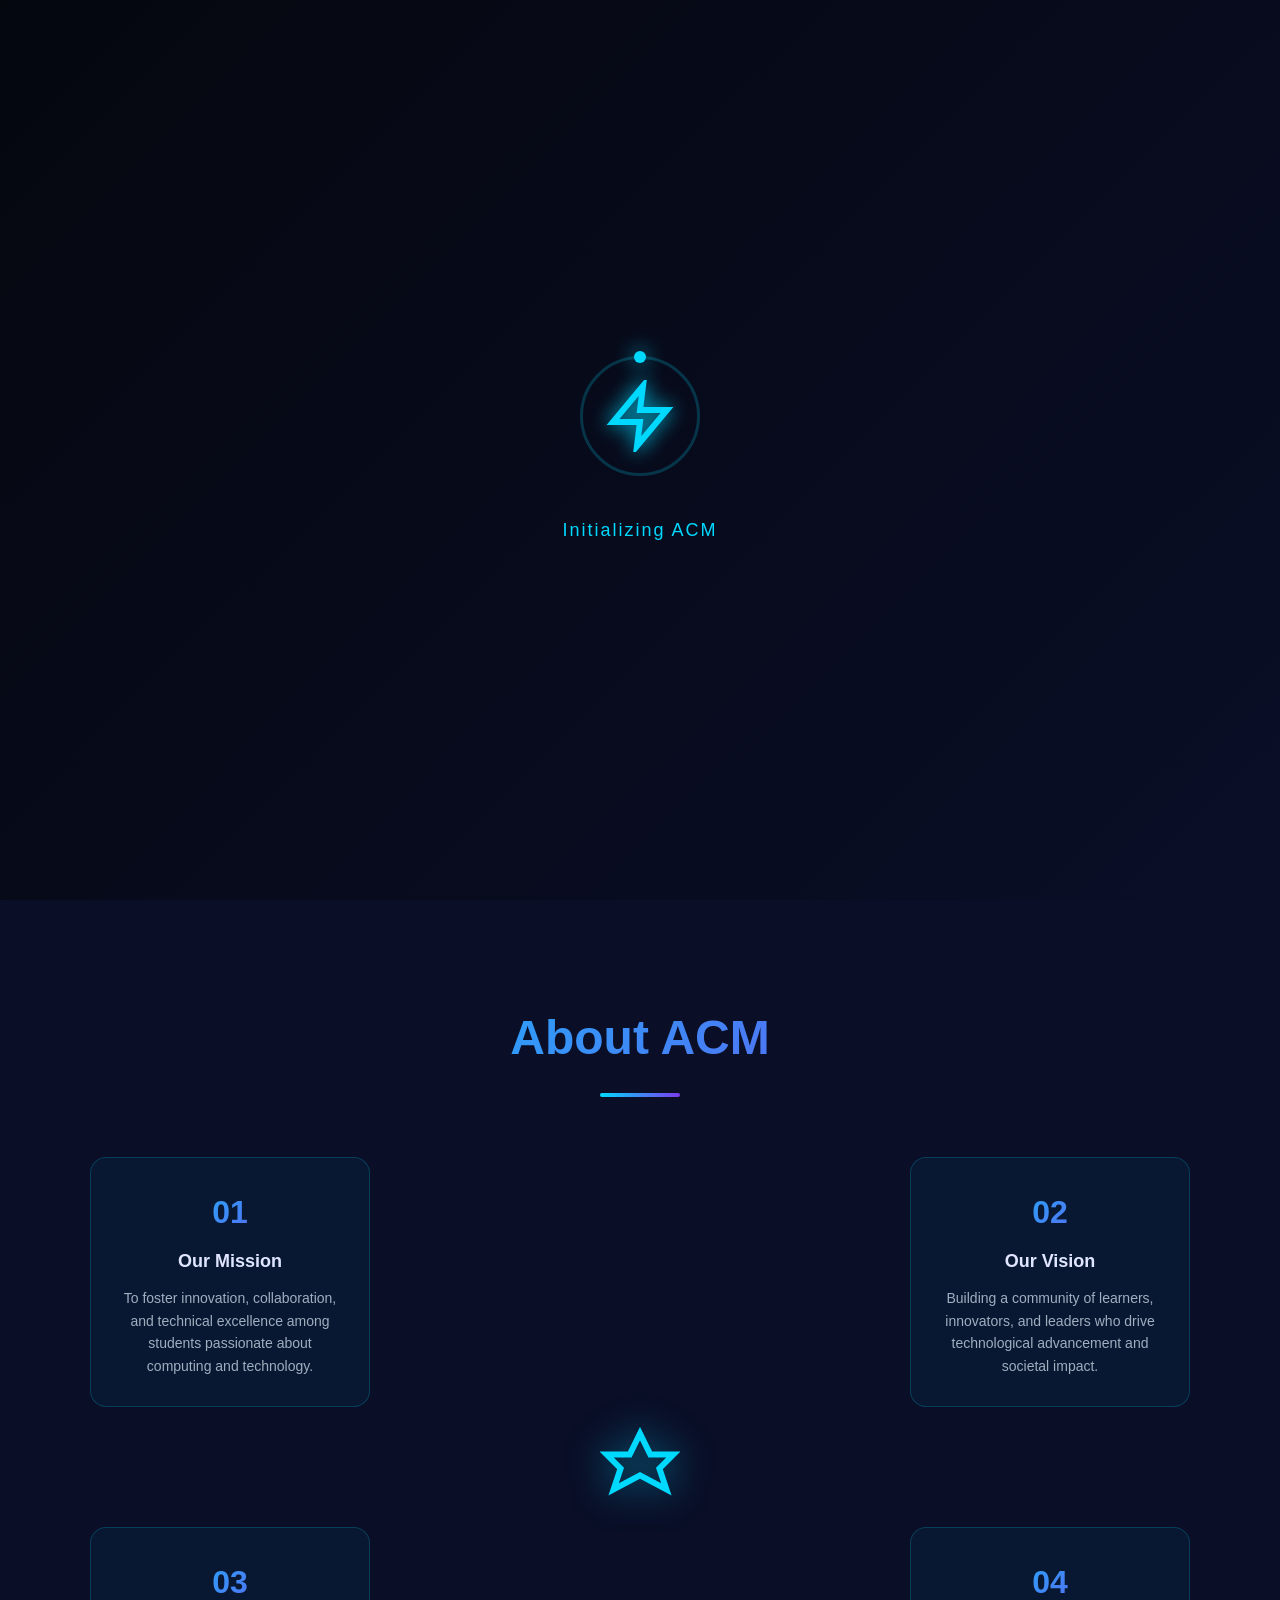
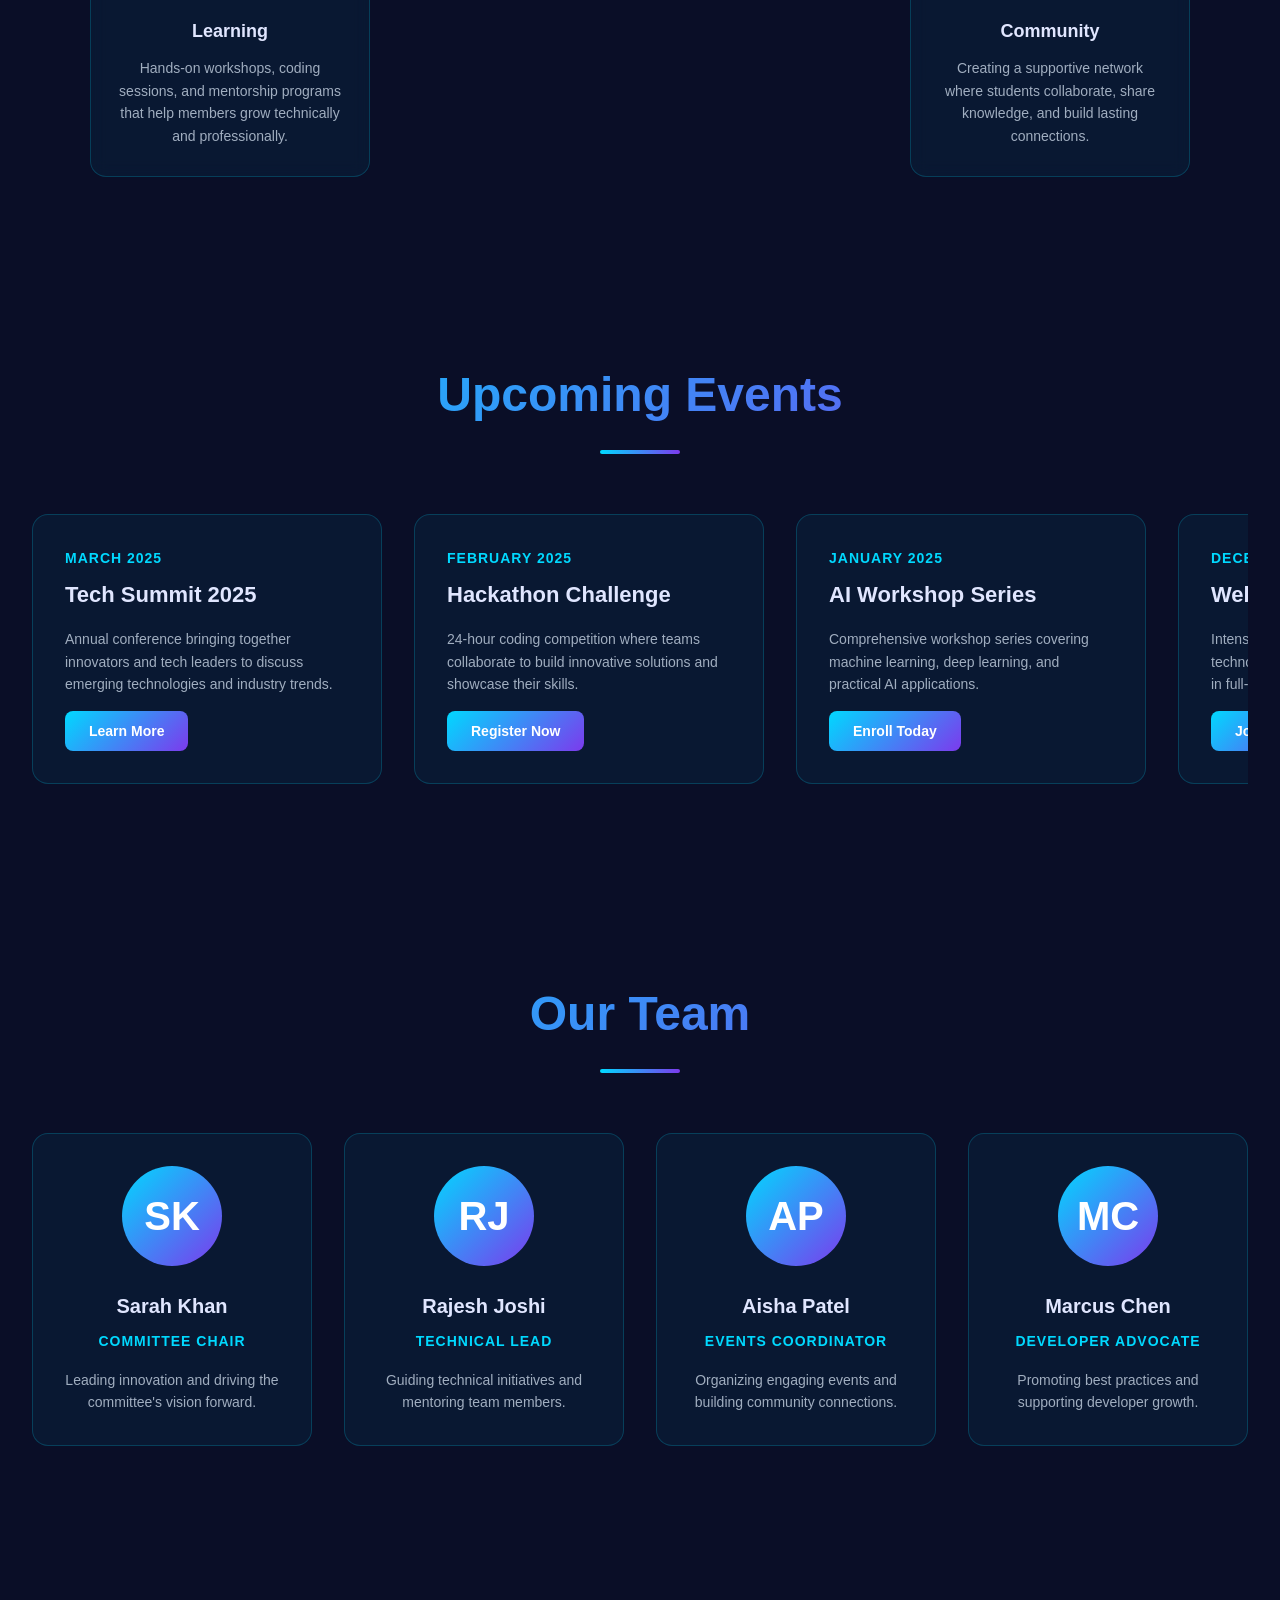
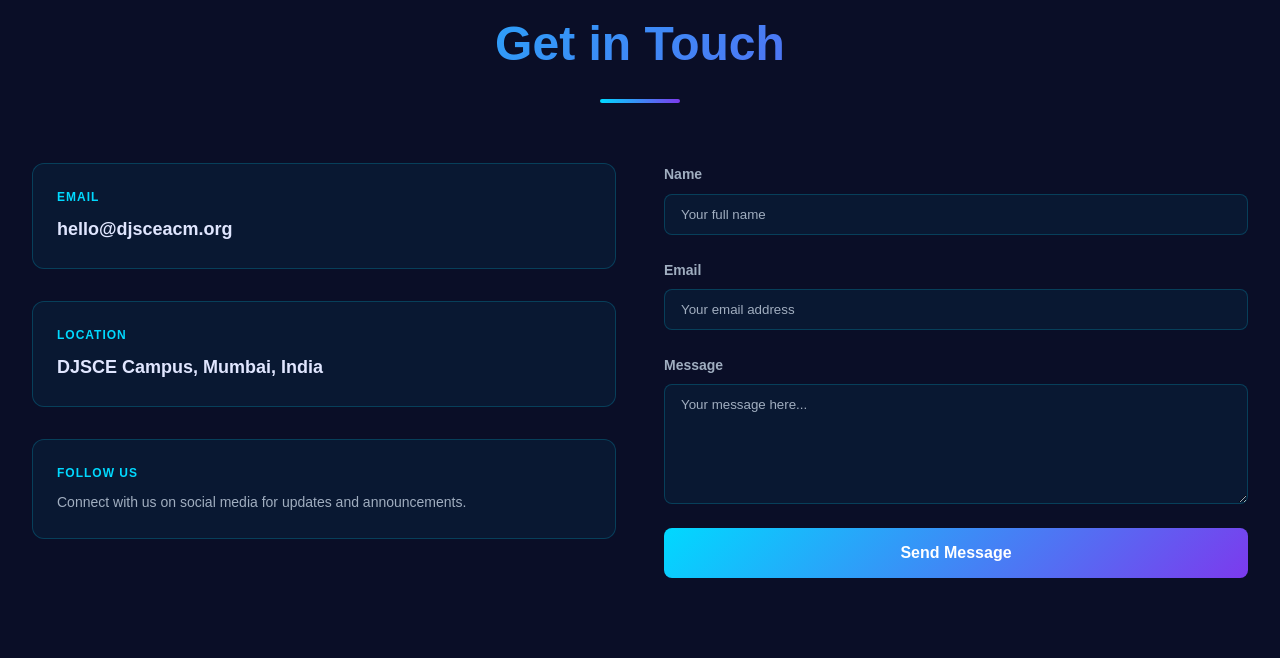
<file: index.html>
<!DOCTYPE html>
<html lang="en">
<head>
  <meta charset="UTF-8">
  <meta name="viewport" content="width=device-width, initial-scale=1.0">
  <title>ACM DJSCE Committee</title>
  <link rel="stylesheet" href="style.css">
  <script src="script.js"></script>
</head>
<body class="loading">
  <div class="scroll-progress"></div>

  <!-- Loading Screen -->
  <div id="loadingScreen" class="loading-screen">
    <div class="bolt-loader">
      <div class="bolt-ring"></div>
      <svg class="bolt-icon" viewBox="0 0 24 24" fill="none" stroke="currentColor" stroke-width="2">
        <polygon points="13 2 3 14 12 14 11 22 21 10 12 10 13 2"></polygon>
      </svg>
    </div>
    <p class="loading-text">Initializing ACM</p>
  </div>

  <!-- Navigation -->
  <nav class="navbar">
    <div class="nav-container">
      <div class="logo">
        <span class="logo-text">ACM</span>
        <span class="logo-sub">DJSCE</span>
      </div>
      <ul class="nav-links">
        <li><a href="#home" class="nav-link">Home</a></li>
        <li><a href="#about" class="nav-link">About</a></li>
        <li><a href="#events" class="nav-link">Events</a></li>
        <li><a href="#team" class="nav-link">Team</a></li>
        <li><a href="#contact" class="nav-link">Contact</a></li>
      </ul>
      <div class="hamburger">
        <span></span>
        <span></span>
        <span></span>
      </div>
    </div>
  </nav>

<!-- Hero Section -->
<section id="home" class="hero">
  <!-- Full background grid -->
  <div class="hero-grid"></div>
  <div class="hero-overlay"></div>

  <!-- Optional glowing orb -->
  <div class="floating-element">
    <div class="element-core"></div>
  </div>

  <div class="hero-content">
    <div class="hero-text fade-in-down">
      <h1 class="hero-title">
        <span class="title-word">DJSCE</span>
        <span class="title-word">ACM</span>
        <span class="title-word">Committee</span>
      </h1>
      <p class="hero-subtitle">Where Innovation Meets Excellence</p>
    </div>

    <!-- You can leave the right side empty or put something else -->
    <div class="hero-visual"></div>
  </div>

  <div class="scroll-indicator">
    <div class="scroll-dot"></div>
  </div>
</section>
 <!-- About Section -->
<section id="about" class="about">
  <div class="section-container">
    <div class="section-header">
      <h2 class="section-title reveal-text">About ACM</h2>
      <div class="title-underline"></div>
    </div>

    <div class="about-orbit">
      <!-- Center Rotating Star -->
      <div class="center-star">
        <svg viewBox="0 0 24 24" fill="none" stroke="currentColor" stroke-width="1.8">
          <path d="M12 2L15.09 8.26H22L17.82 12.44L19.91 18.7L12 14.52L4.09 18.7L6.18 12.44L2 8.26H8.91L12 2Z"></path>
        </svg>
      </div>

      <!-- 4 Objectives around the star -->
      <div class="orbit-card card-1 fade-in-up">
        <div class="card-number">01</div>
        <h3>Our Mission</h3>
        <p>To foster innovation, collaboration, and technical excellence among students passionate about computing and technology.</p>
      </div>

      <div class="orbit-card card-2 fade-in-up">
        <div class="card-number">02</div>
        <h3>Our Vision</h3>
        <p>Building a community of learners, innovators, and leaders who drive technological advancement and societal impact.</p>
      </div>

      <div class="orbit-card card-3 fade-in-up">
        <div class="card-number">03</div>
        <h3>Learning</h3>
        <p>Hands-on workshops, coding sessions, and mentorship programs that help members grow technically and professionally.</p>
      </div>

      <div class="orbit-card card-4 fade-in-up">
        <div class="card-number">04</div>
        <h3>Community</h3>
        <p>Creating a supportive network where students collaborate, share knowledge, and build lasting connections.</p>
      </div>
    </div>
  </div>
</section>
  <!-- Events Section -->
  <section id="events" class="events">
    <div class="section-container">
      <div class="section-header">
        <h2 class="section-title reveal-text">Upcoming Events</h2>
        <div class="title-underline"></div>
      </div>
      <div class="events-slider">
        <div class="event-card fade-in-up">
          <div class="event-date">March 2025</div>
          <h3 class="event-title">Tech Summit 2025</h3>
          <p class="event-description">Annual conference bringing together innovators and tech leaders to discuss emerging technologies and industry trends.</p>
          <button class="event-btn">Learn More</button>
        </div>
        <div class="event-card fade-in-up">
          <div class="event-date">February 2025</div>
          <h3 class="event-title">Hackathon Challenge</h3>
          <p class="event-description">24-hour coding competition where teams collaborate to build innovative solutions and showcase their skills.</p>
          <button class="event-btn">Register Now</button>
        </div>
        <div class="event-card fade-in-up">
          <div class="event-date">January 2025</div>
          <h3 class="event-title">AI Workshop Series</h3>
          <p class="event-description">Comprehensive workshop series covering machine learning, deep learning, and practical AI applications.</p>
          <button class="event-btn">Enroll Today</button>
        </div>
        <div class="event-card fade-in-up">
          <div class="event-date">December 2024</div>
          <h3 class="event-title">Web Dev Bootcamp</h3>
          <p class="event-description">Intensive bootcamp covering modern web technologies, frameworks, and best practices in full-stack development.</p>
          <button class="event-btn">Join Now</button>
        </div>
      </div>
    </div>
  </section>

  <!-- Team Section -->
  <section id="team" class="team">
    <div class="section-container">
      <div class="section-header">
        <h2 class="section-title reveal-text">Our Team</h2>
        <div class="title-underline"></div>
      </div>
      <div class="team-grid">
        <div class="team-member fade-in-up">
          <div class="member-avatar">SK</div>
          <h3 class="member-name">Sarah Khan</h3>
          <p class="member-role">Committee Chair</p>
          <p style="color: var(--text-secondary); font-size: 14px;">Leading innovation and driving the committee's vision forward.</p>
        </div>
        <div class="team-member fade-in-up">
          <div class="member-avatar">RJ</div>
          <h3 class="member-name">Rajesh Joshi</h3>
          <p class="member-role">Technical Lead</p>
          <p style="color: var(--text-secondary); font-size: 14px;">Guiding technical initiatives and mentoring team members.</p>
        </div>
        <div class="team-member fade-in-up">
          <div class="member-avatar">AP</div>
          <h3 class="member-name">Aisha Patel</h3>
          <p class="member-role">Events Coordinator</p>
          <p style="color: var(--text-secondary); font-size: 14px;">Organizing engaging events and building community connections.</p>
        </div>
        <div class="team-member fade-in-up">
          <div class="member-avatar">MC</div>
          <h3 class="member-name">Marcus Chen</h3>
          <p class="member-role">Developer Advocate</p>
          <p style="color: var(--text-secondary); font-size: 14px;">Promoting best practices and supporting developer growth.</p>
        </div>
      </div>
    </div>
  </section>

  <!-- Contact Section -->
  <section id="contact" class="contact">
    <div class="section-container">
      <div class="section-header">
        <h2 class="section-title reveal-text">Get in Touch</h2>
        <div class="title-underline"></div>
      </div>
      <div class="contact-content">
        <div class="contact-info">
          <div class="contact-card fade-in-left">
            <p class="contact-label">Email</p>
            <p class="contact-value">hello@djsceacm.org</p>
          </div>
          <div class="contact-card fade-in-left">
            <p class="contact-label">Location</p>
            <p class="contact-value">DJSCE Campus, Mumbai, India</p>
          </div>
          <div class="contact-card fade-in-left">
            <p class="contact-label">Follow Us</p>
            <p style="color: var(--text-secondary); font-size: 14px; margin-top: 0.5rem;">Connect with us on social media for updates and announcements.</p>
          </div>
        </div>
        <form class="contact-form fade-in-right" onsubmit="event.preventDefault();">
          <div class="form-group">
            <label for="name">Name</label>
            <input type="text" id="name" placeholder="Your full name">
          </div>
          <div class="form-group">
            <label for="email">Email</label>
            <input type="email" id="email" placeholder="Your email address">
          </div>
          <div class="form-group">
            <label for="message">Message</label>
            <textarea id="message" placeholder="Your message here..."></textarea>
          </div>
          <button type="submit" class="submit-btn">Send Message</button>
        </form>
      </div>
    </div>
  </section>
</body>
</html>
</file>
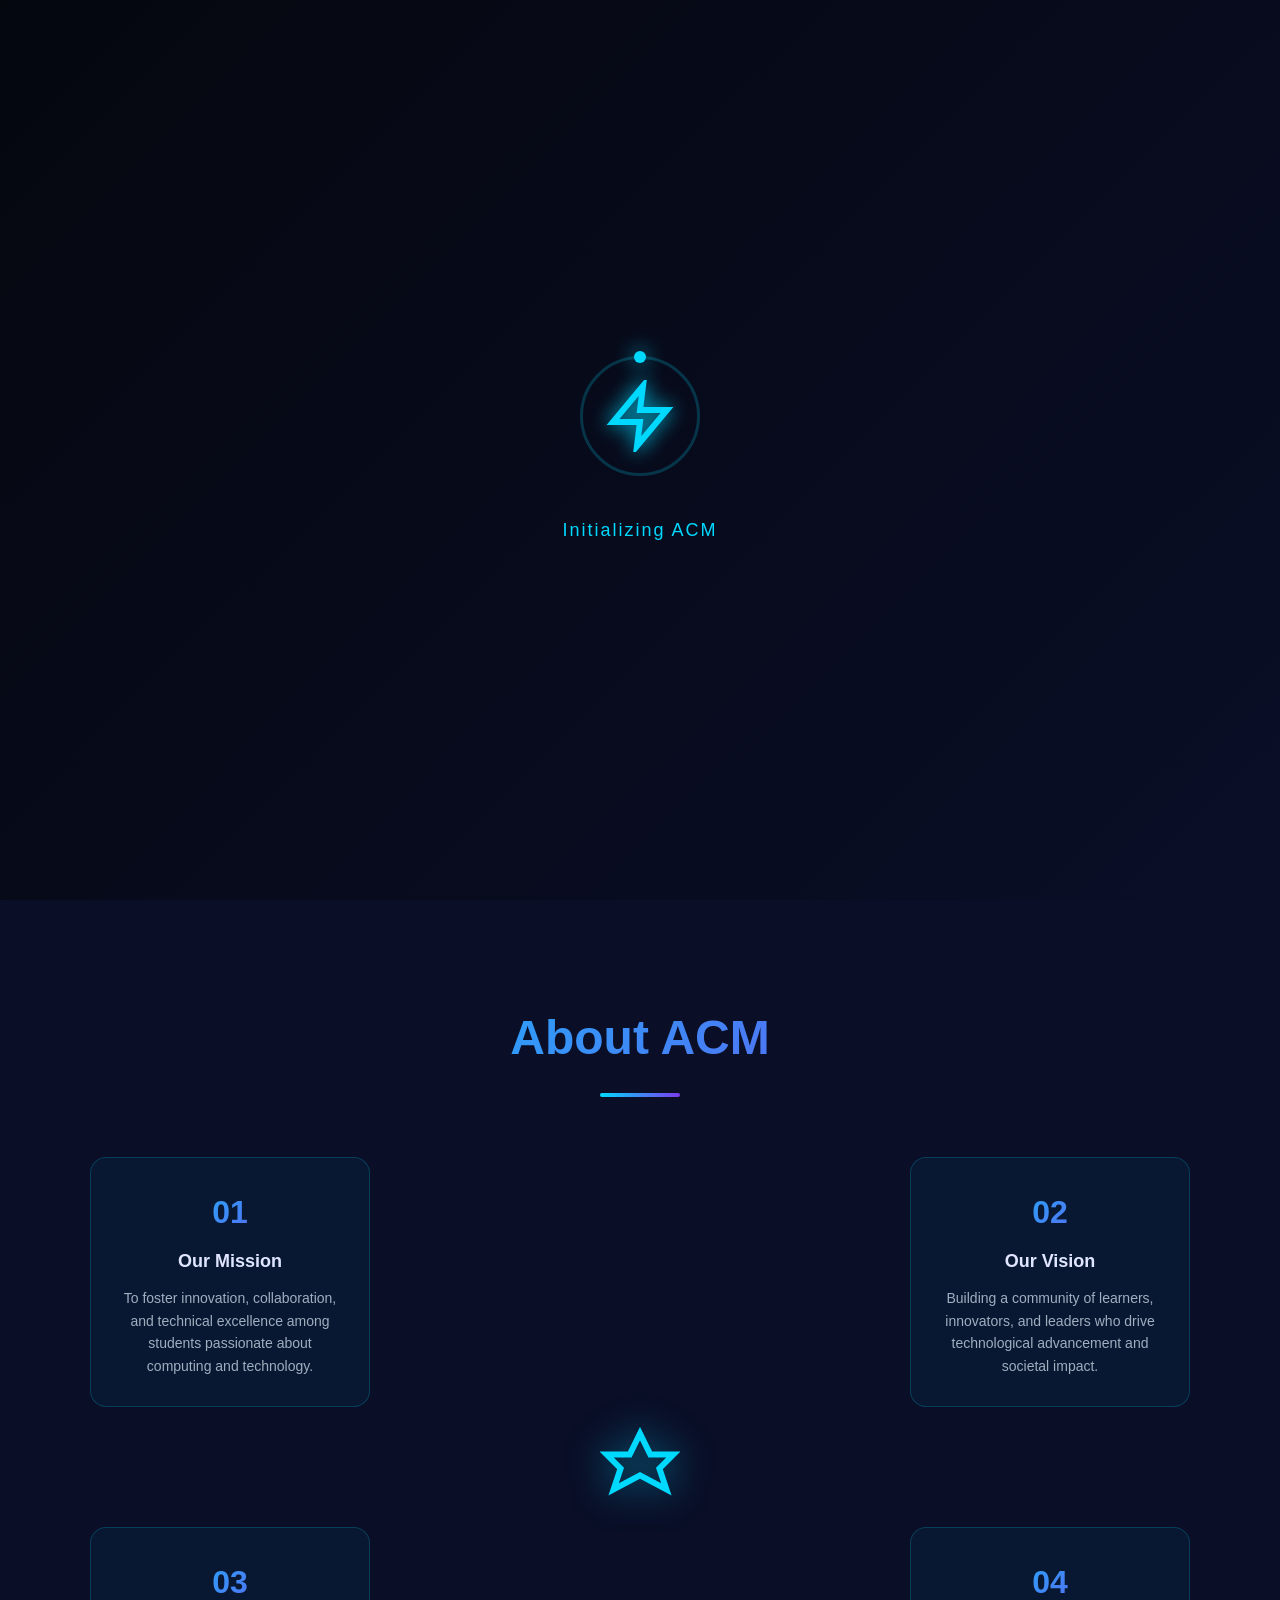
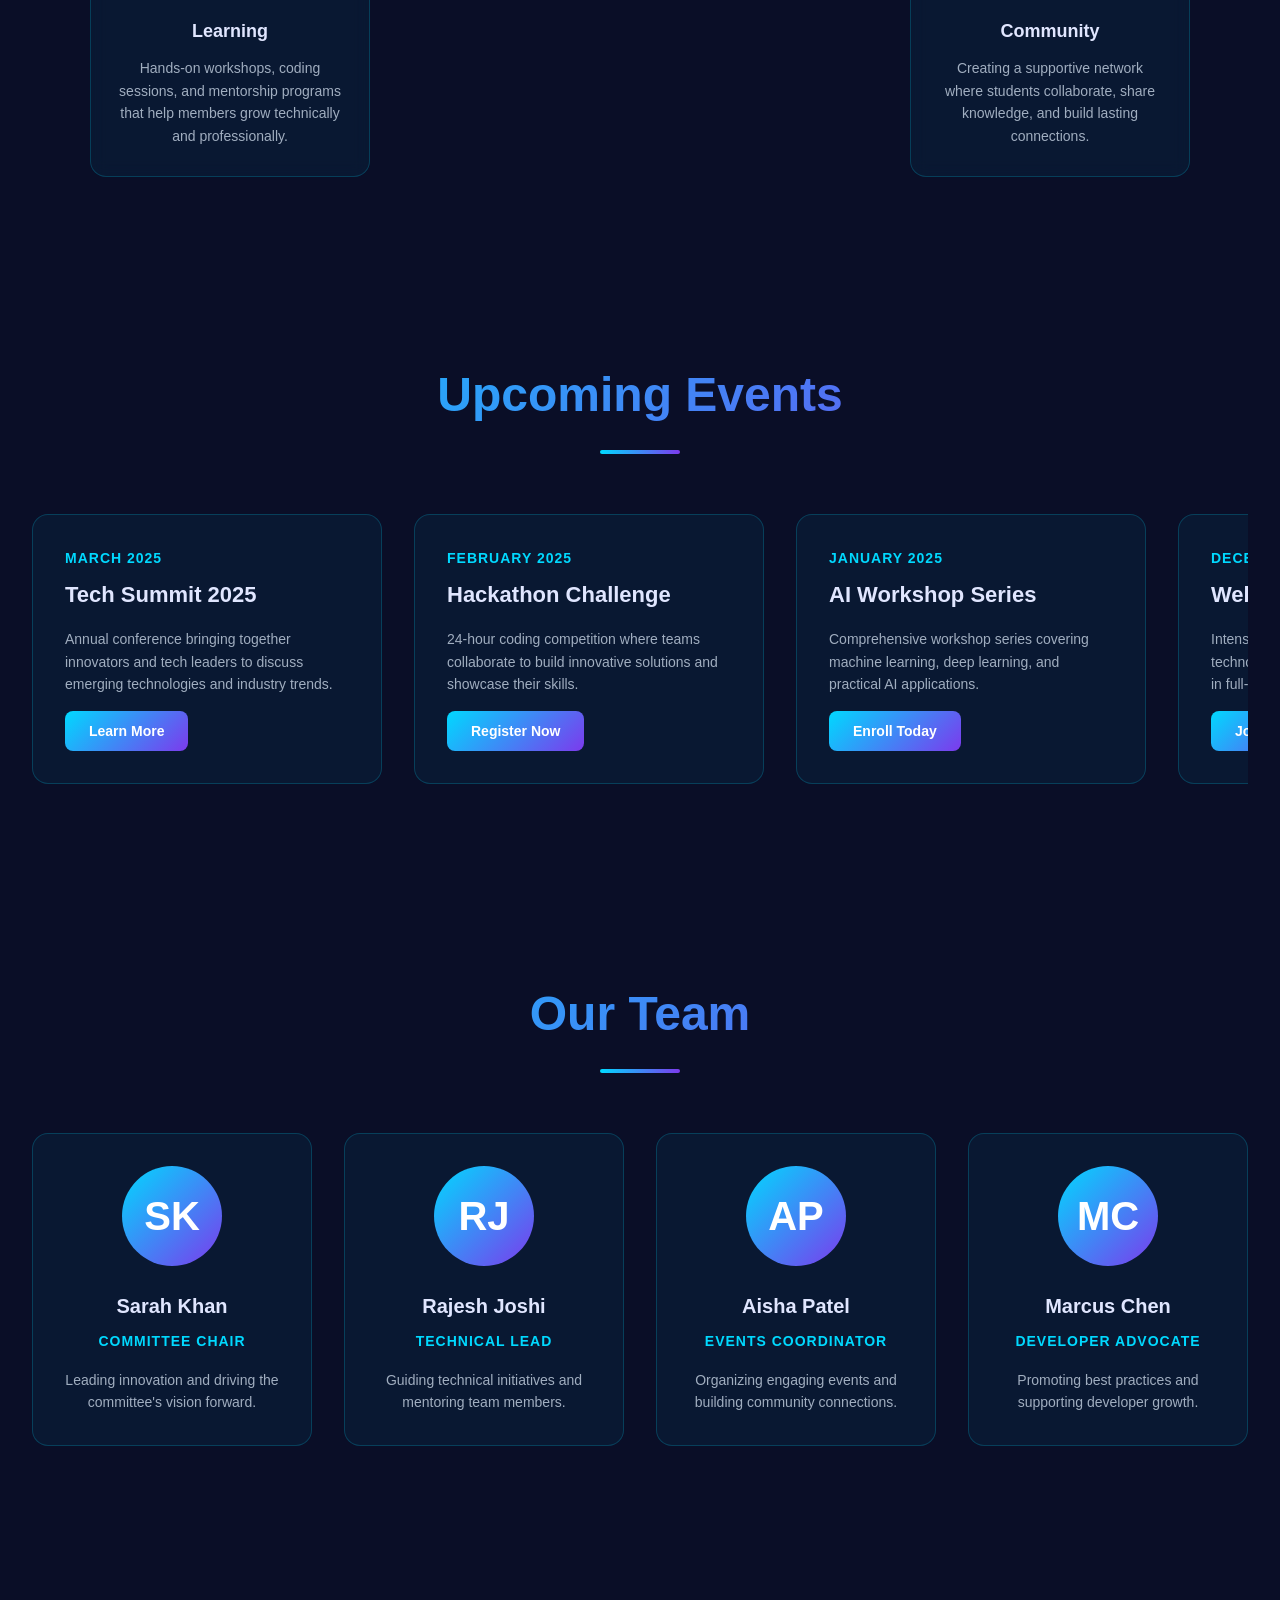
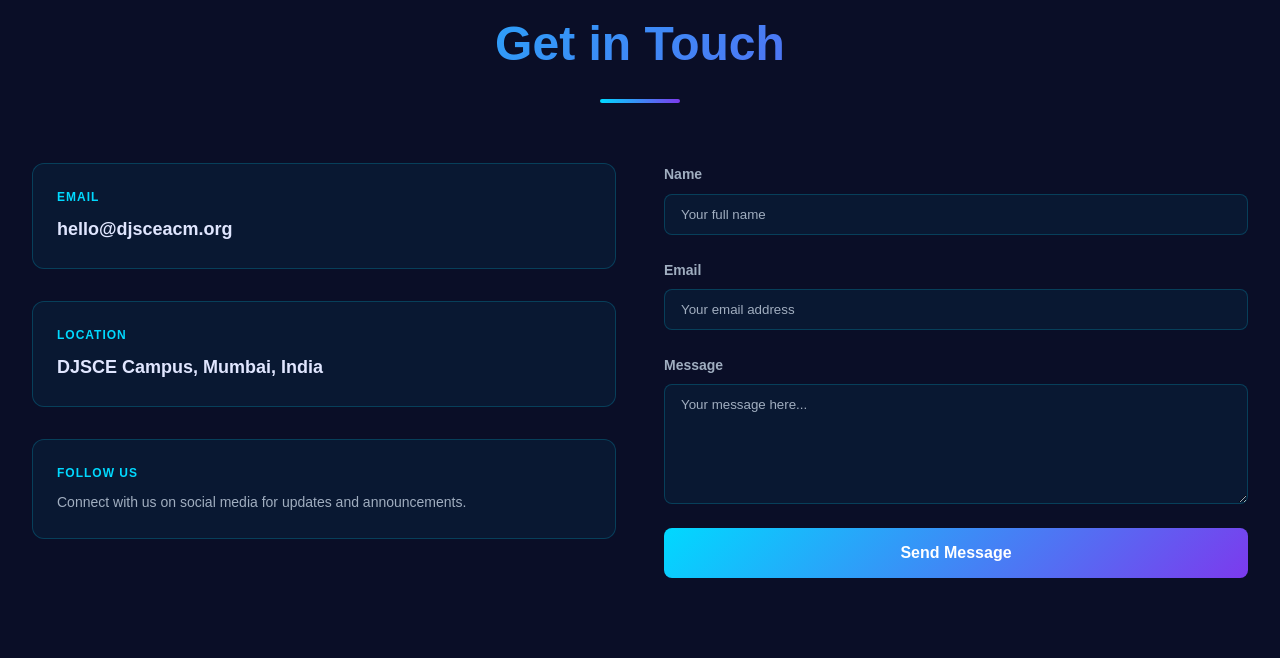
<file: acm.html>
<!DOCTYPE html>
<html lang="en">
<head>
  <meta charset="UTF-8">
  <meta name="viewport" content="width=device-width, initial-scale=1.0">
  <title>ACM DJSCE Committee</title>
  <link rel="stylesheet" href="style.css">
  <script src="script.js"></script>
</head>
<body class="loading">
  <div class="scroll-progress"></div>

  <!-- Loading Screen -->
  <div id="loadingScreen" class="loading-screen">
    <div class="bolt-loader">
      <div class="bolt-ring"></div>
      <svg class="bolt-icon" viewBox="0 0 24 24" fill="none" stroke="currentColor" stroke-width="2">
        <polygon points="13 2 3 14 12 14 11 22 21 10 12 10 13 2"></polygon>
      </svg>
    </div>
    <p class="loading-text">Initializing ACM</p>
  </div>

  <!-- Navigation -->
  <nav class="navbar">
    <div class="nav-container">
      <div class="logo">
        <span class="logo-text">ACM</span>
        <span class="logo-sub">DJSCE</span>
      </div>
      <ul class="nav-links">
        <li><a href="#home" class="nav-link">Home</a></li>
        <li><a href="#about" class="nav-link">About</a></li>
        <li><a href="#events" class="nav-link">Events</a></li>
        <li><a href="#team" class="nav-link">Team</a></li>
        <li><a href="#contact" class="nav-link">Contact</a></li>
      </ul>
      <div class="hamburger">
        <span></span>
        <span></span>
        <span></span>
      </div>
    </div>
  </nav>

<!-- Hero Section -->
<section id="home" class="hero">
  <!-- Full background grid -->
  <div class="hero-grid"></div>
  <div class="hero-overlay"></div>

  <!-- Optional glowing orb -->
  <div class="floating-element">
    <div class="element-core"></div>
  </div>

  <div class="hero-content">
    <div class="hero-text fade-in-down">
      <h1 class="hero-title">
        <span class="title-word">DJSCE</span>
        <span class="title-word">ACM</span>
        <span class="title-word">Committee</span>
      </h1>
      <p class="hero-subtitle">Where Innovation Meets Excellence</p>
    </div>

    <!-- You can leave the right side empty or put something else -->
    <div class="hero-visual"></div>
  </div>

  <div class="scroll-indicator">
    <div class="scroll-dot"></div>
  </div>
</section>
 <!-- About Section -->
<section id="about" class="about">
  <div class="section-container">
    <div class="section-header">
      <h2 class="section-title reveal-text">About ACM</h2>
      <div class="title-underline"></div>
    </div>

    <div class="about-orbit">
      <!-- Center Rotating Star -->
      <div class="center-star">
        <svg viewBox="0 0 24 24" fill="none" stroke="currentColor" stroke-width="1.8">
          <path d="M12 2L15.09 8.26H22L17.82 12.44L19.91 18.7L12 14.52L4.09 18.7L6.18 12.44L2 8.26H8.91L12 2Z"></path>
        </svg>
      </div>

      <!-- 4 Objectives around the star -->
      <div class="orbit-card card-1 fade-in-up">
        <div class="card-number">01</div>
        <h3>Our Mission</h3>
        <p>To foster innovation, collaboration, and technical excellence among students passionate about computing and technology.</p>
      </div>

      <div class="orbit-card card-2 fade-in-up">
        <div class="card-number">02</div>
        <h3>Our Vision</h3>
        <p>Building a community of learners, innovators, and leaders who drive technological advancement and societal impact.</p>
      </div>

      <div class="orbit-card card-3 fade-in-up">
        <div class="card-number">03</div>
        <h3>Learning</h3>
        <p>Hands-on workshops, coding sessions, and mentorship programs that help members grow technically and professionally.</p>
      </div>

      <div class="orbit-card card-4 fade-in-up">
        <div class="card-number">04</div>
        <h3>Community</h3>
        <p>Creating a supportive network where students collaborate, share knowledge, and build lasting connections.</p>
      </div>
    </div>
  </div>
</section>
  <!-- Events Section -->
  <section id="events" class="events">
    <div class="section-container">
      <div class="section-header">
        <h2 class="section-title reveal-text">Upcoming Events</h2>
        <div class="title-underline"></div>
      </div>
      <div class="events-slider">
        <div class="event-card fade-in-up">
          <div class="event-date">March 2025</div>
          <h3 class="event-title">Tech Summit 2025</h3>
          <p class="event-description">Annual conference bringing together innovators and tech leaders to discuss emerging technologies and industry trends.</p>
          <button class="event-btn">Learn More</button>
        </div>
        <div class="event-card fade-in-up">
          <div class="event-date">February 2025</div>
          <h3 class="event-title">Hackathon Challenge</h3>
          <p class="event-description">24-hour coding competition where teams collaborate to build innovative solutions and showcase their skills.</p>
          <button class="event-btn">Register Now</button>
        </div>
        <div class="event-card fade-in-up">
          <div class="event-date">January 2025</div>
          <h3 class="event-title">AI Workshop Series</h3>
          <p class="event-description">Comprehensive workshop series covering machine learning, deep learning, and practical AI applications.</p>
          <button class="event-btn">Enroll Today</button>
        </div>
        <div class="event-card fade-in-up">
          <div class="event-date">December 2024</div>
          <h3 class="event-title">Web Dev Bootcamp</h3>
          <p class="event-description">Intensive bootcamp covering modern web technologies, frameworks, and best practices in full-stack development.</p>
          <button class="event-btn">Join Now</button>
        </div>
      </div>
    </div>
  </section>

  <!-- Team Section -->
  <section id="team" class="team">
    <div class="section-container">
      <div class="section-header">
        <h2 class="section-title reveal-text">Our Team</h2>
        <div class="title-underline"></div>
      </div>
      <div class="team-grid">
        <div class="team-member fade-in-up">
          <div class="member-avatar">SK</div>
          <h3 class="member-name">Sarah Khan</h3>
          <p class="member-role">Committee Chair</p>
          <p style="color: var(--text-secondary); font-size: 14px;">Leading innovation and driving the committee's vision forward.</p>
        </div>
        <div class="team-member fade-in-up">
          <div class="member-avatar">RJ</div>
          <h3 class="member-name">Rajesh Joshi</h3>
          <p class="member-role">Technical Lead</p>
          <p style="color: var(--text-secondary); font-size: 14px;">Guiding technical initiatives and mentoring team members.</p>
        </div>
        <div class="team-member fade-in-up">
          <div class="member-avatar">AP</div>
          <h3 class="member-name">Aisha Patel</h3>
          <p class="member-role">Events Coordinator</p>
          <p style="color: var(--text-secondary); font-size: 14px;">Organizing engaging events and building community connections.</p>
        </div>
        <div class="team-member fade-in-up">
          <div class="member-avatar">MC</div>
          <h3 class="member-name">Marcus Chen</h3>
          <p class="member-role">Developer Advocate</p>
          <p style="color: var(--text-secondary); font-size: 14px;">Promoting best practices and supporting developer growth.</p>
        </div>
      </div>
    </div>
  </section>

  <!-- Contact Section -->
  <section id="contact" class="contact">
    <div class="section-container">
      <div class="section-header">
        <h2 class="section-title reveal-text">Get in Touch</h2>
        <div class="title-underline"></div>
      </div>
      <div class="contact-content">
        <div class="contact-info">
          <div class="contact-card fade-in-left">
            <p class="contact-label">Email</p>
            <p class="contact-value">hello@djsceacm.org</p>
          </div>
          <div class="contact-card fade-in-left">
            <p class="contact-label">Location</p>
            <p class="contact-value">DJSCE Campus, Mumbai, India</p>
          </div>
          <div class="contact-card fade-in-left">
            <p class="contact-label">Follow Us</p>
            <p style="color: var(--text-secondary); font-size: 14px; margin-top: 0.5rem;">Connect with us on social media for updates and announcements.</p>
          </div>
        </div>
        <form class="contact-form fade-in-right" onsubmit="event.preventDefault();">
          <div class="form-group">
            <label for="name">Name</label>
            <input type="text" id="name" placeholder="Your full name">
          </div>
          <div class="form-group">
            <label for="email">Email</label>
            <input type="email" id="email" placeholder="Your email address">
          </div>
          <div class="form-group">
            <label for="message">Message</label>
            <textarea id="message" placeholder="Your message here..."></textarea>
          </div>
          <button type="submit" class="submit-btn">Send Message</button>
        </form>
      </div>
    </div>
  </section>
</body>
</html>
</file>
<file: style.css>
* {
      margin: 0;
      padding: 0;
      box-sizing: border-box;
    }
    :root {
      --primary-color: #00d9ff;
      --secondary-color: #0099cc;
      --accent-color: #7c3aed;
      --dark-bg: #0a0e27;
      --darker-bg: #05070f;
      --text-color: #e0e6ff;
      --text-secondary: #a0aec0;
      --border-color: rgba(0, 217, 255, 0.2);
      --transition: all 0.3s cubic-bezier(0.4, 0, 0.2, 1);
    }
    html {
      scroll-behavior: smooth;
    }
    body {
      font-family: 'Inter', 'Segoe UI', Roboto, sans-serif;
      background-color: var(--dark-bg);
      color: var(--text-color);
      line-height: 1.6;
      overflow-x: hidden;
      transition: opacity 0.5s ease;
    }
    body.loading {
      overflow: hidden;
    }
    /* Loading Screen */
    .loading-screen {
      position: fixed;
      top: 0;
      left: 0;
      width: 100%;
      height: 100%;
      background: linear-gradient(135deg, var(--darker-bg) 0%, var(--dark-bg) 100%);
      display: flex;
      flex-direction: column;
      align-items: center;
      justify-content: center;
      z-index: 9999;
      opacity: 1;
      transition: opacity 0.5s ease;
    }
    .loading-screen.hide {
      opacity: 0;
      pointer-events: none;
    }
    .bolt-loader {
      position: relative;
      width: 120px;
      height: 120px;
      margin-bottom: 40px;
    }
    .bolt-ring {
      position: absolute;
      width: 100%;
      height: 100%;
      border: 3px solid var(--border-color);
      border-radius: 50%;
      animation: spin 3s linear infinite;
    }
    .bolt-ring::after {
      content: '';
      position: absolute;
      width: 12px;
      height: 12px;
      background: var(--primary-color);
      border-radius: 50%;
      top: -8px;
      left: 50%;
      transform: translateX(-50%);
      box-shadow: 0 0 20px var(--primary-color);
    }
    .bolt-icon {
      position: absolute;
      width: 60%;
      height: 60%;
      top: 50%;
      left: 50%;
      transform: translate(-50%, -50%);
      color: var(--primary-color);
      animation: float 2s ease-in-out infinite;
      filter: drop-shadow(0 0 10px var(--primary-color));
    }
    .loading-text {
      font-size: 18px;
      color: var(--primary-color);
      letter-spacing: 2px;
      animation: pulse-text 1.5s ease-in-out infinite;
    }
    @keyframes spin {
      0% { transform: rotate(0deg); }
      100% { transform: rotate(360deg); }
    }
    @keyframes float {
      0%, 100% { transform: translate(-50%, -50%) translateY(0px); }
      50% { transform: translate(-50%, -50%) translateY(-10px); }
    }
    @keyframes pulse-text {
      0%, 100% { opacity: 0.6; }
      50% { opacity: 1; }
    }
    /* Scroll Progress Bar */
    .scroll-progress {
      position: fixed;
      top: 0;
      left: 0;
      height: 3px;
      background: linear-gradient(90deg, var(--primary-color), var(--accent-color));
      width: 0;
      z-index: 1000;
      box-shadow: 0 0 20px var(--primary-color);
    }
    /* Navigation */
    .navbar {
      position: fixed;
      top: 0;
      left: 0;
      right: 0;
      background: rgba(10, 14, 39, 0.95);
      backdrop-filter: blur(10px);
      border-bottom: 1px solid var(--border-color);
      z-index: 998;
      padding: 1rem 0;
    }
    .nav-container {
      max-width: 1400px;
      margin: 0 auto;
      padding: 0 2rem;
      display: flex;
      justify-content: space-between;
      align-items: center;
    }
    .logo {
      display: flex;
      align-items: baseline;
      gap: 0.5rem;
      font-weight: 700;
    }
    .logo-text {
      font-size: 24px;
      background: linear-gradient(135deg, var(--primary-color), var(--accent-color));
      -webkit-background-clip: text;
      -webkit-text-fill-color: transparent;
      background-clip: text;
    }
    .logo-sub {
      font-size: 12px;
      color: var(--text-secondary);
      letter-spacing: 1px;
    }
    .nav-links {
      display: flex;
      list-style: none;
      gap: 2rem;
    }
    .nav-link {
      color: var(--text-color);
      text-decoration: none;
      font-size: 14px;
      font-weight: 500;
      position: relative;
      transition: var(--transition);
    }
    .nav-link::after {
      content: '';
      position: absolute;
      bottom: -5px;
      left: 0;
      width: 0;
      height: 2px;
      background: var(--primary-color);
      transition: width 0.3s ease;
    }
    .nav-link:hover::after,
    .nav-link.active::after {
      width: 100%;
    }
    .hamburger {
      display: none;
      flex-direction: column;
      cursor: pointer;
      gap: 6px;
    }
    .hamburger span {
      width: 25px;
      height: 3px;
      background: var(--primary-color);
      border-radius: 2px;
      transition: var(--transition);
    }
    .hamburger.active span:nth-child(1) {
      transform: rotate(45deg) translate(8px, 8px);
    }
    .hamburger.active span:nth-child(2) {
      opacity: 0;
    }
    .hamburger.active span:nth-child(3) {
      transform: rotate(-45deg) translate(7px, -7px);
    }

    /* Hero Section */
.hero {
  min-height: 100vh;
  padding: 120px 2rem 60px;
  background: linear-gradient(135deg, var(--darker-bg) 0%, var(--dark-bg) 100%);
  position: relative;
  overflow: hidden;
  display: flex;
  flex-direction: column;
  justify-content: center;
}

/* Full-width grid background */
.hero-grid {
  position: absolute;
  inset: 0;
  background-image:
    linear-gradient(rgba(0, 217, 255, 0.08) 1px, transparent 1px),
    linear-gradient(90deg, rgba(0, 217, 255, 0.08) 1px, transparent 1px);
  background-size: 40px 40px;
  z-index: 0;
}

/* Scanning gradient line */
.hero-grid::after {
  content: '';
  position: absolute;
  top: 0;
  left: 0;
  width: 100%;
  height: 100%;
  background: linear-gradient(
    90deg,
    transparent 0%,
    rgba(0, 217, 255, 0.15) 45%,
    rgba(0, 217, 255, 0.35) 50%,
    rgba(0, 217, 255, 0.15) 55%,
    transparent 100%
  );
  animation: scan 4s linear infinite;
  pointer-events: none;
}

@keyframes scan {
  0%   { transform: translateX(-100%); }
  100% { transform: translateX(100%); }
}

/* Soft dark overlay so text stays readable */
.hero-overlay {
  position: absolute;
  inset: 0;
  background: radial-gradient(circle at 30% 50%, transparent 0%, rgba(5, 7, 15, 0.7) 70%);
  z-index: 1;
  pointer-events: none;
}

/* Content stays on top */
.hero-content {
  max-width: 1400px;
  margin: 0 auto;
  width: 100%;
  display: grid;
  grid-template-columns: 1fr 1fr;
  gap: 4rem;
  align-items: center;
  position: relative;
  z-index: 2;
}

/* Optional glowing orb (you can keep or remove) */
.floating-element {
  position: absolute;
  top: 50%;
  right: 15%;
  transform: translateY(-50%);
  width: 280px;
  height: 280px;
  display: flex;
  align-items: center;
  justify-content: center;
  z-index: 1;
  pointer-events: none;
}

.element-core {
  width: 180px;
  height: 180px;
  background: radial-gradient(circle, var(--primary-color), var(--accent-color));
  border-radius: 50%;
  filter: blur(50px);
  animation: pulse-element 5s ease-in-out infinite;
  opacity: 0.5;
}

    .scroll-indicator {
      position: absolute;
      bottom: 30px;
      left: 50%;
      transform: translateX(-50%);
      z-index: 10;
    }
    .scroll-dot {
      width: 30px;
      height: 50px;
      border: 2px solid var(--primary-color);
      border-radius: 15px;
      position: relative;
    }
    .scroll-dot::after {
      content: '';
      position: absolute;
      width: 6px;
      height: 10px;
      background: var(--primary-color);
      border-radius: 3px;
      top: 8px;
      left: 50%;
      transform: translateX(-50%);
      animation: scroll-bounce 2s infinite;
    }
    @keyframes scroll-bounce {
      0%, 20%, 50%, 80%, 100% {
        opacity: 1;
        transform: translateX(-50%) translateY(0);
      }
      40% {
        opacity: 1;
        transform: translateX(-50%) translateY(10px);
      }
      60% {
        opacity: 0.5;
        transform: translateX(-50%) translateY(20px);
      }
    }
    /* Sections */
    .about,
    .events,
    .team,
    .contact {
      padding: 80px 2rem;
      max-width: 1400px;
      margin: 0 auto;
    }
    .section-container {
      width: 100%;
    }
    .section-header {
      text-align: center;
      margin-bottom: 60px;
    }
    .section-title {
      font-size: 48px;
      font-weight: 800;
      margin-bottom: 1rem;
      background: linear-gradient(135deg, var(--primary-color), var(--accent-color));
      -webkit-background-clip: text;
      -webkit-text-fill-color: transparent;
      background-clip: text;
    }
    .title-underline {
      width: 80px;
      height: 4px;
      background: linear-gradient(90deg, var(--primary-color), var(--accent-color));
      margin: 1rem auto;
      border-radius: 2px;
    }
   /* ========== About Section - Orbit Layout ========== */
.about {
  padding: 100px 2rem;
  max-width: 1400px;
  margin: 0 auto;
}

.about-orbit {
  position: relative;
  width: 100%;
  max-width: 1100px;
  margin: 0 auto;
  height: 620px;                 /* important for positioning */
}

/* Center Star */
.center-star {
  position: absolute;
  top: 50%;
  left: 50%;
  transform: translate(-50%, -50%);
  width: 110px;
  height: 110px;
  display: flex;
  align-items: center;
  justify-content: center;
  z-index: 10;
}

.center-star svg {
  width: 80px;
  height: 80px;
  color: var(--primary-color);
  filter: drop-shadow(0 0 18px rgba(0, 217, 255, 0.6));
  animation: rotate-star 8s linear infinite;
}

@keyframes rotate-star {
  from { transform: rotate(0deg); }
  to   { transform: rotate(360deg); }
}

/* The 4 cards */
.orbit-card {
  position: absolute;
  width: 280px;
  background: rgba(0, 217, 255, 0.05);
  border: 1px solid var(--border-color);
  border-radius: 16px;
  padding: 1.8rem 1.6rem;
  text-align: center;
  transition: var(--transition);
  backdrop-filter: blur(8px);
}

.orbit-card:hover {
  border-color: var(--primary-color);
  transform: translateY(-8px);
  box-shadow: 0 20px 40px rgba(0, 217, 255, 0.15);
}

.orbit-card .card-number {
  font-size: 32px;
  font-weight: 800;
  background: linear-gradient(135deg, var(--primary-color), var(--accent-color));
  -webkit-background-clip: text;
  -webkit-text-fill-color: transparent;
  background-clip: text;
  margin-bottom: 0.6rem;
}

.orbit-card h3 {
  font-size: 18px;
  margin-bottom: 0.7rem;
  color: var(--text-color);
}

.orbit-card p {
  font-size: 14px;
  color: var(--text-secondary);
  line-height: 1.6;
}

/* Positioning the 4 cards around the star */
.card-1 {   /* top-left */
  top: 0;
  left: 0;
}

.card-2 {   /* top-right */
  top: 0;
  right: 0;
}

.card-3 {   /* bottom-left */
  bottom: 0;
  left: 0;
}

.card-4 {   /* bottom-right */
  bottom: 0;
  right: 0;
}

/* Responsive */
@media (max-width: 1024px) {
  .about-orbit {
    height: auto;
    display: flex;
    flex-direction: column;
    align-items: center;
    gap: 1.8rem;
  }

  .center-star {
    position: relative;
    top: auto;
    left: auto;
    transform: none;
    margin: 1.5rem 0;
  }

  .orbit-card {
    position: relative;
    top: auto !important;
    left: auto !important;
    right: auto !important;
    bottom: auto !important;
    width: 100%;
    max-width: 380px;
  }
}
    /* Events Section */
    .events-slider {
      display: flex;
      gap: 2rem;
      overflow-x: auto;
      scroll-behavior: smooth;
      padding-bottom: 2rem;
      scroll-snap-type: x mandatory;
    }
    .events-slider::-webkit-scrollbar {
      height: 6px;
    }
    .events-slider::-webkit-scrollbar-track {
      background: rgba(0, 217, 255, 0.05);
      border-radius: 10px;
    }
    .events-slider::-webkit-scrollbar-thumb {
      background: var(--primary-color);
      border-radius: 10px;
    }
    .event-card {
      flex-shrink: 0;
      width: 350px;
      background: rgba(0, 217, 255, 0.05);
      border: 1px solid var(--border-color);
      border-radius: 16px;
      padding: 2rem;
      scroll-snap-align: center;
      transition: var(--transition);
      position: relative;
      overflow: hidden;
    }
    .event-card::before {
      content: '';
      position: absolute;
      top: 0;
      left: -100%;
      width: 100%;
      height: 100%;
      background: linear-gradient(90deg, transparent, rgba(0, 217, 255, 0.2), transparent);
      transition: left 0.5s ease;
    }
    .event-card:hover {
      border-color: var(--primary-color);
      transform: translateY(-10px);
      box-shadow: 0 20px 40px rgba(0, 217, 255, 0.2);
    }
    .event-card:hover::before {
      left: 100%;
    }
    .event-date {
      font-size: 14px;
      color: var(--primary-color);
      font-weight: 600;
      margin-bottom: 0.5rem;
      text-transform: uppercase;
      letter-spacing: 1px;
    }
    .event-title {
      font-size: 22px;
      font-weight: 700;
      margin-bottom: 1rem;
    }
    .event-description {
      color: var(--text-secondary);
      font-size: 14px;
      line-height: 1.6;
      margin-bottom: 1rem;
    }
    .event-btn {
      display: inline-block;
      padding: 0.75rem 1.5rem;
      background: linear-gradient(135deg, var(--primary-color), var(--accent-color));
      color: white;
      border: none;
      border-radius: 8px;
      cursor: pointer;
      font-size: 14px;
      font-weight: 600;
      transition: var(--transition);
      text-decoration: none;
    }
    .event-btn:hover {
      transform: scale(1.05);
      box-shadow: 0 10px 20px rgba(0, 217, 255, 0.3);
    }
    /* Team Section */
    .team-grid {
      display: grid;
      grid-template-columns: repeat(auto-fit, minmax(280px, 1fr));
      gap: 2rem;
    }
    .team-member {
      background: rgba(0, 217, 255, 0.05);
      border: 1px solid var(--border-color);
      border-radius: 16px;
      padding: 2rem;
      text-align: center;
      transition: var(--transition);
      position: relative;
      overflow: hidden;
    }
    .team-member:hover {
      border-color: var(--primary-color);
      transform: translateY(-10px);
      box-shadow: 0 20px 40px rgba(0, 217, 255, 0.1);
    }
    .member-avatar {
      width: 100px;
      height: 100px;
      background: linear-gradient(135deg, var(--primary-color), var(--accent-color));
      border-radius: 50%;
      margin: 0 auto 1.5rem;
      display: flex;
      align-items: center;
      justify-content: center;
      font-size: 40px;
      font-weight: 700;
      color: white;
    }
    .member-name {
      font-size: 20px;
      font-weight: 700;
      margin-bottom: 0.5rem;
    }
    .member-role {
      font-size: 14px;
      color: var(--primary-color);
      font-weight: 600;
      margin-bottom: 1rem;
      text-transform: uppercase;
      letter-spacing: 1px;
    }
    /* Contact Section */
    .contact-content {
      display: grid;
      grid-template-columns: 1fr 1fr;
      gap: 3rem;
    }
    .contact-info {
      display: flex;
      flex-direction: column;
      gap: 2rem;
    }
    .contact-card {
      background: rgba(0, 217, 255, 0.05);
      border: 1px solid var(--border-color);
      border-radius: 12px;
      padding: 1.5rem;
      transition: var(--transition);
    }
    .contact-card:hover {
      border-color: var(--primary-color);
      box-shadow: 0 10px 30px rgba(0, 217, 255, 0.1);
    }
    .contact-label {
      font-size: 12px;
      color: var(--primary-color);
      font-weight: 600;
      text-transform: uppercase;
      letter-spacing: 1px;
      margin-bottom: 0.5rem;
    }
    .contact-value {
      font-size: 18px;
      font-weight: 600;
    }
    /* Form */
    .contact-form {
      display: flex;
      flex-direction: column;
      gap: 1.5rem;
    }
    .form-group {
      display: flex;
      flex-direction: column;
      gap: 0.5rem;
    }
    .form-group label {
      font-size: 14px;
      font-weight: 600;
      color: var(--text-secondary);
    }
    .form-group input,
    .form-group textarea {
      background: rgba(0, 217, 255, 0.05);
      border: 1px solid var(--border-color);
      border-radius: 8px;
      padding: 0.75rem 1rem;
      color: var(--text-color);
      font-family: inherit;
      transition: var(--transition);
    }
    .form-group input::placeholder,
    .form-group textarea::placeholder {
      color: var(--text-secondary);
    }
    .form-group input:focus,
    .form-group textarea:focus {
      outline: none;
      border-color: var(--primary-color);
      box-shadow: 0 0 20px rgba(0, 217, 255, 0.2);
    }
    .form-group textarea {
      resize: vertical;
      min-height: 120px;
    }
    .submit-btn {
      padding: 1rem 2rem;
      background: linear-gradient(135deg, var(--primary-color), var(--accent-color));
      color: white;
      border: none;
      border-radius: 8px;
      font-size: 16px;
      font-weight: 600;
      cursor: pointer;
      transition: var(--transition);
    }
    .submit-btn:hover {
      transform: translateY(-2px);
      box-shadow: 0 10px 30px rgba(0, 217, 255, 0.3);
    }
    /* Animations */
    .fade-in-left {
      opacity: 0;
      transform: translateX(-30px);
    }
    .fade-in-right {
      opacity: 0;
      transform: translateX(30px);
    }
    .fade-in-up {
      opacity: 0;
      transform: translateY(30px);
    }
    .fade-in-down {
      opacity: 0;
      transform: translateY(-30px);
    }
    .reveal-text {
      opacity: 0;
    }
    .in-view {
      animation: reveal-animate 0.8s ease forwards;
    }
    @keyframes reveal-animate {
      to {
        opacity: 1;
        transform: translate(0);
      }
    }
    /* Responsive */
    @media (max-width: 1024px) {
      .hero-content {
        grid-template-columns: 1fr;
      }
      .about-content {
        grid-template-columns: 1fr;
      }
      .contact-content {
        grid-template-columns: 1fr;
      }
    }
    @media (max-width: 768px) {
      .hamburger {
        display: flex;
      }
      .nav-links {
        position: fixed;
        left: -100%;
        top: 70px;
        flex-direction: column;
        background-color: var(--dark-bg);
        width: 100%;
        text-align: center;
        transition: 0.3s;
        gap: 0;
        padding: 2rem 0;
        border-bottom: 1px solid var(--border-color);
      }
      .nav-links.active {
        left: 0;
      }
      .hero-title {
        font-size: 40px;
      }
      .section-title {
        font-size: 32px;
      }
      .event-card {
        width: 280px;
      }
      .team-grid {
        grid-template-columns: 1fr;
      }
    }
    @media (max-width: 480px) {
      .nav-container {
        padding: 0 1rem;
      }
      .hero {
        padding: 100px 1rem 40px;
      }
      .hero-title {
        font-size: 28px;
      }
      .hero-subtitle {
        font-size: 16px;
      }
      .section-title {
        font-size: 24px;
      }
      .about,
      .events,
      .team,
      .contact {
        padding: 60px 1rem;
      }
      .event-card {
        width: 100%;
      }
    }
</file>
